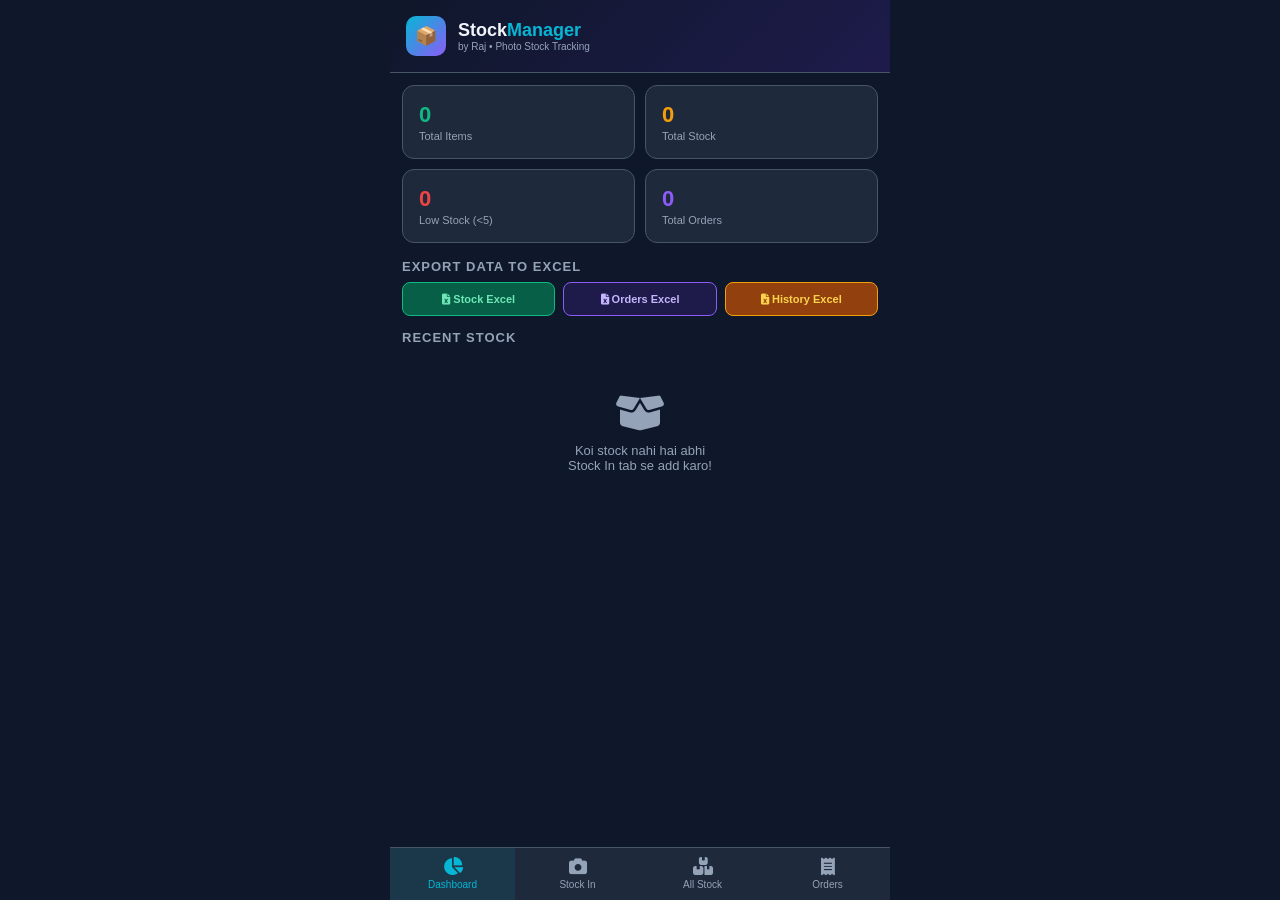
<file: StockManager.html>
<!DOCTYPE html>
<html lang="hi">
<head>
<meta charset="UTF-8">
<meta name="viewport" content="width=device-width, initial-scale=1.0, user-scalable=no">
<title>Stock Manager by Raj</title>
<link href="https://cdnjs.cloudflare.com/ajax/libs/font-awesome/6.4.0/css/all.min.css" rel="stylesheet">
<style>
*{margin:0;padding:0;box-sizing:border-box;-webkit-tap-highlight-color:transparent}
:root{--bg:#0f172a;--card:#1e293b;--card2:#334155;--accent:#06b6d4;--green:#10b981;--red:#ef4444;--orange:#f59e0b;--purple:#8b5cf6;--text:#f1f5f9;--muted:#94a3b8;--border:#475569}
body{font-family:-apple-system,BlinkMacSystemFont,'Segoe UI',sans-serif;background:var(--bg);color:var(--text);min-height:100vh}
.app{max-width:500px;margin:0 auto;min-height:100vh;display:flex;flex-direction:column}

header{background:linear-gradient(135deg,#0f172a,#1e1b4b);padding:16px;display:flex;align-items:center;gap:12px;border-bottom:1px solid var(--border);position:sticky;top:0;z-index:100}
.logo{width:40px;height:40px;background:linear-gradient(135deg,var(--accent),var(--purple));border-radius:10px;display:flex;align-items:center;justify-content:center;font-size:18px}
header h1{font-size:18px;font-weight:800}
header h1 span{color:var(--accent)}
header small{display:block;font-size:10px;color:var(--muted);font-weight:400}

.content{flex:1;padding:12px;overflow-y:auto;padding-bottom:80px}

/* Bottom Nav */
.bottom-nav{position:fixed;bottom:0;left:50%;transform:translateX(-50%);width:100%;max-width:500px;background:var(--card);border-top:1px solid var(--border);display:flex;z-index:100}
.nav-btn{flex:1;padding:10px 4px;text-align:center;cursor:pointer;transition:all .2s;border:none;background:none;color:var(--muted);font-size:10px;font-family:inherit;display:flex;flex-direction:column;align-items:center;gap:3px}
.nav-btn i{font-size:18px}
.nav-btn.active{color:var(--accent);background:rgba(6,182,212,.1)}

/* Tabs */
.tab{display:none}.tab.active{display:block;animation:fadeIn .3s}
@keyframes fadeIn{from{opacity:0;transform:translateY(8px)}to{opacity:1;transform:translateY(0)}}

/* Dashboard */
.stats{display:grid;grid-template-columns:1fr 1fr;gap:10px;margin-bottom:16px}
.stat-card{background:var(--card);border-radius:12px;padding:16px;border:1px solid var(--border)}
.stat-card h3{font-size:22px;margin-bottom:2px}
.stat-card p{font-size:11px;color:var(--muted)}
.stat-card.green h3{color:var(--green)}.stat-card.red h3{color:var(--red)}.stat-card.orange h3{color:var(--orange)}.stat-card.purple h3{color:var(--purple)}

.section-title{font-size:13px;font-weight:700;color:var(--muted);margin:14px 0 8px;text-transform:uppercase;letter-spacing:1px}

/* Stock Items */
.stock-item{background:var(--card);border:1px solid var(--border);border-radius:12px;padding:12px;margin-bottom:10px;display:flex;gap:12px;align-items:center}
.stock-img{width:56px;height:56px;border-radius:8px;object-fit:cover;background:var(--card2);flex-shrink:0}
.stock-info{flex:1;min-width:0}
.stock-info h4{font-size:14px;margin-bottom:2px;white-space:nowrap;overflow:hidden;text-overflow:ellipsis}
.stock-info p{font-size:11px;color:var(--muted)}
.stock-qty{text-align:right}
.stock-qty h3{font-size:18px;color:var(--green)}
.stock-qty small{font-size:10px;color:var(--muted)}
.stock-actions{display:flex;gap:6px;margin-top:6px}
.stock-actions button{padding:5px 10px;border:none;border-radius:6px;font-size:11px;font-weight:700;cursor:pointer}
.btn-out{background:var(--red);color:#fff}
.btn-edit{background:var(--card2);color:var(--text);border:1px solid var(--border)!important}

/* Add Stock Form */
.form-card{background:var(--card);border:1px solid var(--border);border-radius:14px;padding:16px}
.form-group{margin-bottom:14px}
.form-group label{display:block;font-size:12px;color:var(--muted);margin-bottom:6px;font-weight:600}
.form-group input,.form-group select{width:100%;padding:12px;background:var(--bg);border:1px solid var(--border);border-radius:8px;color:var(--text);font-size:14px;font-family:inherit}
.form-group input:focus{outline:none;border-color:var(--accent)}

.photo-box{width:100%;height:160px;border:2px dashed var(--border);border-radius:12px;display:flex;flex-direction:column;align-items:center;justify-content:center;cursor:pointer;position:relative;overflow:hidden;background:var(--bg)}
.photo-box img{width:100%;height:100%;object-fit:cover;position:absolute;top:0;left:0}
.photo-box i{font-size:32px;color:var(--muted)}
.photo-box p{font-size:12px;color:var(--muted);margin-top:6px}
#photoInput{position:absolute;top:0;left:0;width:100%;height:100%;opacity:0;cursor:pointer}

.btn-submit{width:100%;padding:14px;background:linear-gradient(135deg,var(--accent),#0891b2);border:none;border-radius:12px;color:#fff;font-size:15px;font-weight:800;cursor:pointer;font-family:inherit}
.btn-submit:active{opacity:.8}

/* Orders */
.order-item{background:var(--card);border:1px solid var(--border);border-radius:12px;padding:12px;margin-bottom:10px}
.order-head{display:flex;justify-content:space-between;align-items:center;margin-bottom:8px}
.order-head h4{font-size:13px}
.order-status{padding:3px 8px;border-radius:12px;font-size:10px;font-weight:700}
.status-pending{background:#92400e;color:#fcd34d}
.status-done{background:#065f46;color:#6ee7b7}
.order-items{font-size:11px;color:var(--muted);line-height:1.6}

/* Stock Out Modal */
.modal{display:none;position:fixed;top:0;left:0;right:0;bottom:0;background:rgba(0,0,0,.7);z-index:9999;align-items:center;justify-content:center;padding:20px}
.modal.show{display:flex}
.modal-content{background:var(--card);border-radius:14px;padding:20px;width:100%;max-width:360px}
.modal-content h3{margin-bottom:14px;font-size:16px}
.modal-close{float:right;background:var(--red);color:#fff;border:none;border-radius:6px;padding:4px 10px;cursor:pointer;font-weight:700}

.empty{text-align:center;padding:40px 20px;color:var(--muted);font-size:13px}
.empty i{font-size:40px;margin-bottom:10px;display:block}

/* Search */
.search-box{margin-bottom:12px}
.search-box input{width:100%;padding:10px 14px;background:var(--card);border:1px solid var(--border);border-radius:10px;color:var(--text);font-size:13px}
</style>
</head>
<body>
<div class="app">
<header>
  <div class="logo">📦</div>
  <div><h1>Stock<span>Manager</span></h1><small>by Raj • Photo Stock Tracking</small></div>
</header>

<div class="content">
  <!-- Dashboard Tab -->
  <div class="tab active" id="tabDash">
    <div class="stats">
      <div class="stat-card green"><h3 id="sTotalItems">0</h3><p>Total Items</p></div>
      <div class="stat-card orange"><h3 id="sTotalQty">0</h3><p>Total Stock</p></div>
      <div class="stat-card red"><h3 id="sLowStock">0</h3><p>Low Stock (&lt;5)</p></div>
      <div class="stat-card purple"><h3 id="sTotalOrders">0</h3><p>Total Orders</p></div>
    </div>
    <div class="section-title">Export Data to Excel</div>
    <div style="display:flex;gap:8px;margin-bottom:14px;flex-wrap:wrap">
      <button onclick="exportStockExcel()" style="flex:1;padding:10px;background:#065f46;border:1px solid #10b981;border-radius:8px;color:#6ee7b7;font-weight:700;font-size:11px;cursor:pointer;font-family:inherit"><i class="fas fa-file-excel"></i> Stock Excel</button>
      <button onclick="exportOrdersExcel()" style="flex:1;padding:10px;background:#1e1b4b;border:1px solid #8b5cf6;border-radius:8px;color:#c4b5fd;font-weight:700;font-size:11px;cursor:pointer;font-family:inherit"><i class="fas fa-file-excel"></i> Orders Excel</button>
      <button onclick="exportHistoryExcel()" style="flex:1;padding:10px;background:#92400e;border:1px solid #f59e0b;border-radius:8px;color:#fcd34d;font-weight:700;font-size:11px;cursor:pointer;font-family:inherit"><i class="fas fa-file-excel"></i> History Excel</button>
    </div>
    <div class="section-title">Recent Stock</div>
    <div id="dashStock"></div>
  </div>

  <!-- Stock In Tab -->
  <div class="tab" id="tabAdd">
    <div class="form-card">
      <h3 style="margin-bottom:14px;font-size:16px">📷 Naya Stock Add Karo</h3>
      <div class="form-group">
        <label>Photo (Camera ya Gallery)</label>
        <div class="photo-box" id="photoBox">
          <i class="fas fa-camera"></i>
          <p>Tap to capture / select photo</p>
          <input type="file" id="photoInput" accept="image/*" capture="environment">
          <img id="photoPreview" style="display:none">
        </div>
      </div>
      <div class="form-group"><label>Product Name</label><input type="text" id="inName" placeholder="e.g. Maggi, Dettol..."></div>
      <div class="form-group"><label>Category</label><input type="text" id="inCat" placeholder="e.g. Food, FMCG, Electronics..."></div>
      <div class="form-group"><label>Quantity (Stock In)</label><input type="number" id="inQty" placeholder="e.g. 100" min="1"></div>
      <div class="form-group"><label>Price per unit (₹)</label><input type="number" id="inPrice" placeholder="e.g. 25" min="0"></div>
      <button class="btn-submit" onclick="addStock()"><i class="fas fa-plus"></i> Stock Add Karo</button>
    </div>
  </div>

  <!-- All Stock Tab -->
  <div class="tab" id="tabStock">
    <div class="search-box"><input type="text" id="searchStock" placeholder="🔍 Search stock..." oninput="renderStock()"></div>
    <div id="stockList"></div>
  </div>

  <!-- Orders Tab -->
  <div class="tab" id="tabOrders">
    <div style="display:flex;justify-content:space-between;align-items:center;margin-bottom:12px">
      <div class="section-title" style="margin:0">Orders</div>
      <button onclick="showNewOrder()" style="padding:8px 14px;background:var(--accent);border:none;border-radius:8px;color:#fff;font-weight:700;font-size:12px;cursor:pointer"><i class="fas fa-plus"></i> New Order</button>
    </div>
    <div id="orderList"></div>
  </div>
</div>

<!-- Bottom Nav -->
<nav class="bottom-nav">
  <button class="nav-btn active" data-tab="tabDash"><i class="fas fa-chart-pie"></i>Dashboard</button>
  <button class="nav-btn" data-tab="tabAdd"><i class="fas fa-camera"></i>Stock In</button>
  <button class="nav-btn" data-tab="tabStock"><i class="fas fa-boxes-stacked"></i>All Stock</button>
  <button class="nav-btn" data-tab="tabOrders"><i class="fas fa-receipt"></i>Orders</button>
</nav>

<!-- Stock Out Modal -->
<div class="modal" id="outModal">
  <div class="modal-content">
    <button class="modal-close" onclick="closeModal()">✕</button>
    <h3>📤 Stock Out</h3>
    <div class="form-group"><label>Item: <b id="outItemName"></b></label></div>
    <div class="form-group"><label>Available: <b id="outItemQty"></b></label></div>
    <div class="form-group"><label>Kitna nikalna hai?</label><input type="number" id="outQty" min="1" placeholder="Qty"></div>
    <div class="form-group"><label>Reason</label><input type="text" id="outReason" placeholder="e.g. Sold, Damaged, Order #123"></div>
    <button class="btn-submit" onclick="doStockOut()" style="background:var(--red)">📤 Stock Out Karo</button>
  </div>
</div>

<!-- New Order Modal -->
<div class="modal" id="orderModal">
  <div class="modal-content">
    <button class="modal-close" onclick="closeOrderModal()">✕</button>
    <h3>🛒 New Order</h3>
    <div class="form-group"><label>Customer Name</label><input type="text" id="ordCust" placeholder="Customer ka naam"></div>
    <div class="form-group"><label>Select Item</label><select id="ordItem"></select></div>
    <div class="form-group"><label>Quantity</label><input type="number" id="ordQty" min="1" placeholder="Kitna?"></div>
    <button class="btn-submit" onclick="createOrder()" style="background:var(--purple)">🛒 Order Create Karo</button>
  </div>
</div>
</div>

<script>
// ========== DATA ==========
var stock = JSON.parse(localStorage.getItem('sm_stock') || '[]');
var orders = JSON.parse(localStorage.getItem('sm_orders') || '[]');
var currentPhoto = '';
var outIdx = -1;

// ========== NAV ==========
document.querySelectorAll('.nav-btn').forEach(function(btn){
  btn.onclick = function(){
    document.querySelectorAll('.nav-btn').forEach(function(b){b.classList.remove('active');});
    btn.classList.add('active');
    document.querySelectorAll('.tab').forEach(function(t){t.classList.remove('active');});
    document.getElementById(btn.dataset.tab).classList.add('active');
    if(btn.dataset.tab==='tabDash')renderDash();
    if(btn.dataset.tab==='tabStock')renderStock();
    if(btn.dataset.tab==='tabOrders')renderOrders();
  };
});

// ========== PHOTO ==========
document.getElementById('photoInput').onchange = function(e){
  var file = e.target.files[0];
  if(!file)return;
  var reader = new FileReader();
  reader.onload = function(ev){
    currentPhoto = ev.target.result;
    var img = document.getElementById('photoPreview');
    img.src = currentPhoto;
    img.style.display = 'block';
  };
  reader.readAsDataURL(file);
};

// ========== ADD STOCK ==========
function addStock(){
  var name = document.getElementById('inName').value.trim();
  var cat = document.getElementById('inCat').value.trim();
  var qty = parseInt(document.getElementById('inQty').value) || 0;
  var price = parseFloat(document.getElementById('inPrice').value) || 0;
  if(!name){alert('Product name daalo!');return;}
  if(!qty){alert('Quantity daalo!');return;}
  
  // Check if item exists
  var found = -1;
  for(var i=0;i<stock.length;i++){
    if(stock[i].name.toLowerCase() === name.toLowerCase()){found=i;break;}
  }
  
  if(found >= 0){
    stock[found].qty += qty;
    stock[found].lastUpdate = new Date().toISOString();
    if(currentPhoto) stock[found].photo = currentPhoto;
    if(price) stock[found].price = price;
  } else {
    stock.push({
      id: Date.now(),
      name: name,
      category: cat || 'General',
      qty: qty,
      price: price,
      photo: currentPhoto || '',
      addedDate: new Date().toISOString(),
      lastUpdate: new Date().toISOString(),
      history: [{type:'in',qty:qty,date:new Date().toISOString(),reason:'Initial stock'}]
    });
  }
  
  saveData();
  alert('✅ Stock added: ' + name + ' (Qty: ' + qty + ')');
  
  // Reset form
  document.getElementById('inName').value='';
  document.getElementById('inCat').value='';
  document.getElementById('inQty').value='';
  document.getElementById('inPrice').value='';
  document.getElementById('photoPreview').style.display='none';
  currentPhoto='';
}

// ========== STOCK OUT ==========
function showStockOut(idx){
  outIdx = idx;
  document.getElementById('outItemName').textContent = stock[idx].name;
  document.getElementById('outItemQty').textContent = stock[idx].qty;
  document.getElementById('outQty').value = '';
  document.getElementById('outReason').value = '';
  document.getElementById('outModal').classList.add('show');
}
function closeModal(){document.getElementById('outModal').classList.remove('show');}

function doStockOut(){
  var qty = parseInt(document.getElementById('outQty').value) || 0;
  var reason = document.getElementById('outReason').value.trim() || 'Stock out';
  if(!qty || qty <= 0){alert('Qty daalo!');return;}
  if(qty > stock[outIdx].qty){alert('Itna stock nahi hai! Available: ' + stock[outIdx].qty);return;}
  
  stock[outIdx].qty -= qty;
  stock[outIdx].lastUpdate = new Date().toISOString();
  if(!stock[outIdx].history) stock[outIdx].history = [];
  stock[outIdx].history.push({type:'out',qty:qty,date:new Date().toISOString(),reason:reason});
  
  saveData();
  closeModal();
  alert('📤 Stock Out: ' + stock[outIdx].name + ' (-' + qty + ')');
  renderStock();
  renderDash();
}

// ========== ORDERS ==========
function showNewOrder(){
  var sel = document.getElementById('ordItem');
  sel.innerHTML = '';
  for(var i=0;i<stock.length;i++){
    sel.innerHTML += '<option value="'+i+'">'+stock[i].name+' (Available: '+stock[i].qty+')</option>';
  }
  document.getElementById('ordCust').value = '';
  document.getElementById('ordQty').value = '';
  document.getElementById('orderModal').classList.add('show');
}
function closeOrderModal(){document.getElementById('orderModal').classList.remove('show');}

function createOrder(){
  var cust = document.getElementById('ordCust').value.trim();
  var itemIdx = parseInt(document.getElementById('ordItem').value);
  var qty = parseInt(document.getElementById('ordQty').value) || 0;
  if(!cust){alert('Customer name daalo!');return;}
  if(!qty){alert('Qty daalo!');return;}
  if(qty > stock[itemIdx].qty){alert('Stock nahi hai! Available: '+stock[itemIdx].qty);return;}
  
  // Stock out
  stock[itemIdx].qty -= qty;
  stock[itemIdx].lastUpdate = new Date().toISOString();
  if(!stock[itemIdx].history) stock[itemIdx].history = [];
  stock[itemIdx].history.push({type:'out',qty:qty,date:new Date().toISOString(),reason:'Order - '+cust});
  
  // Create order
  orders.push({
    id: Date.now(),
    customer: cust,
    item: stock[itemIdx].name,
    qty: qty,
    total: qty * (stock[itemIdx].price || 0),
    date: new Date().toISOString(),
    status: 'pending'
  });
  
  saveData();
  closeOrderModal();
  alert('🛒 Order created for ' + cust);
  renderOrders();
  renderDash();
}

function markDone(idx){
  orders[idx].status = 'done';
  saveData();
  renderOrders();
}

// ========== RENDER ==========
function renderDash(){
  var totalQty = 0, low = 0;
  for(var i=0;i<stock.length;i++){totalQty+=stock[i].qty;if(stock[i].qty<5)low++;}
  document.getElementById('sTotalItems').textContent = stock.length;
  document.getElementById('sTotalQty').textContent = totalQty;
  document.getElementById('sLowStock').textContent = low;
  document.getElementById('sTotalOrders').textContent = orders.length;
  
  var html = '';
  var recent = stock.slice(-5).reverse();
  if(recent.length === 0){html = '<div class="empty"><i class="fas fa-box-open"></i>Koi stock nahi hai abhi<br>Stock In tab se add karo!</div>';}
  else{
    for(var j=0;j<recent.length;j++){
      var s = recent[j];
      html += '<div class="stock-item"><img class="stock-img" src="'+(s.photo||'data:image/svg+xml,<svg xmlns=%22http://www.w3.org/2000/svg%22 viewBox=%220 0 56 56%22><rect fill=%22%23334155%22 width=%2256%22 height=%2256%22/><text x=%2228%22 y=%2234%22 text-anchor=%22middle%22 fill=%22%2394a3b8%22 font-size=%2220%22>📦</text></svg>')+'"><div class="stock-info"><h4>'+s.name+'</h4><p>'+s.category+' • ₹'+(s.price||0)+'/unit</p></div><div class="stock-qty"><h3>'+s.qty+'</h3><small>qty</small></div></div>';
    }
  }
  document.getElementById('dashStock').innerHTML = html;
}

function renderStock(){
  var search = (document.getElementById('searchStock').value||'').toLowerCase();
  var filtered = stock.filter(function(s){return !search || s.name.toLowerCase().indexOf(search)>=0 || s.category.toLowerCase().indexOf(search)>=0;});
  var html = '';
  if(filtered.length === 0){html = '<div class="empty"><i class="fas fa-search"></i>Koi stock nahi mila</div>';}
  else{
    for(var i=0;i<filtered.length;i++){
      var s = filtered[i];
      var realIdx = stock.indexOf(s);
      var qtyColor = s.qty < 5 ? 'color:var(--red)' : 'color:var(--green)';
      html += '<div class="stock-item"><img class="stock-img" src="'+(s.photo||'data:image/svg+xml,<svg xmlns=%22http://www.w3.org/2000/svg%22 viewBox=%220 0 56 56%22><rect fill=%22%23334155%22 width=%2256%22 height=%2256%22/><text x=%2228%22 y=%2234%22 text-anchor=%22middle%22 fill=%22%2394a3b8%22 font-size=%2220%22>📦</text></svg>')+'"><div class="stock-info"><h4>'+s.name+'</h4><p>'+s.category+' • ₹'+(s.price||0)+'/unit</p><div class="stock-actions"><button class="btn-out" onclick="showStockOut('+realIdx+')">📤 Out</button><button class="btn-edit" onclick="deleteItem('+realIdx+')">🗑️</button></div></div><div class="stock-qty"><h3 style="'+qtyColor+'">'+s.qty+'</h3><small>qty</small></div></div>';
    }
  }
  document.getElementById('stockList').innerHTML = html;
}

function renderOrders(){
  var html = '';
  if(orders.length === 0){html = '<div class="empty"><i class="fas fa-receipt"></i>Koi order nahi hai<br>New Order button se add karo!</div>';}
  else{
    var rev = orders.slice().reverse();
    for(var i=0;i<rev.length;i++){
      var o = rev[i];
      var realIdx = orders.indexOf(o);
      var stClass = o.status==='done'?'status-done':'status-pending';
      var stText = o.status==='done'?'Delivered':'Pending';
      html += '<div class="order-item"><div class="order-head"><h4>🛒 '+o.customer+'</h4><span class="order-status '+stClass+'">'+stText+'</span></div><div class="order-items">📦 '+o.item+' × '+o.qty+(o.total?' = ₹'+o.total:'')+'<br>📅 '+new Date(o.date).toLocaleDateString()+'</div>'+(o.status!=='done'?'<button onclick="markDone('+realIdx+')" style="margin-top:8px;padding:6px 12px;background:var(--green);border:none;border-radius:6px;color:#fff;font-size:11px;font-weight:700;cursor:pointer">✅ Mark Delivered</button>':'')+'</div>';
    }
  }
  document.getElementById('orderList').innerHTML = html;
}

function deleteItem(idx){
  if(confirm('Delete "'+stock[idx].name+'"?')){
    stock.splice(idx,1);
    saveData();
    renderStock();
    renderDash();
  }
}

// ========== SAVE ==========
function saveData(){
  localStorage.setItem('sm_stock',JSON.stringify(stock));
  localStorage.setItem('sm_orders',JSON.stringify(orders));
}

// ========== EXPORT TO EXCEL ==========
function exportStockExcel(){
  if(stock.length===0){alert('Koi stock nahi hai export karne ke liye!');return;}
  var csv = 'Product Name,Category,Quantity,Price,Total Value,Added Date,Last Update\n';
  for(var i=0;i<stock.length;i++){
    var s=stock[i];
    csv += '"'+s.name+'","'+s.category+'",'+s.qty+','+s.price+','+(s.qty*s.price)+',"'+new Date(s.addedDate).toLocaleDateString()+'","'+new Date(s.lastUpdate).toLocaleDateString()+'"\n';
  }
  var blob=new Blob([csv],{type:'text/csv'});
  var a=document.createElement('a');a.href=URL.createObjectURL(blob);a.download='Stock_Data_'+new Date().toISOString().split('T')[0]+'.csv';a.click();
  alert('✅ Excel file download ho gayi!');
}

function exportOrdersExcel(){
  if(orders.length===0){alert('Koi order nahi hai!');return;}
  var csv = 'Customer,Item,Quantity,Total,Date,Status\n';
  for(var i=0;i<orders.length;i++){
    var o=orders[i];
    csv += '"'+o.customer+'","'+o.item+'",'+o.qty+','+o.total+',"'+new Date(o.date).toLocaleDateString()+'","'+o.status+'"\n';
  }
  var blob=new Blob([csv],{type:'text/csv'});
  var a=document.createElement('a');a.href=URL.createObjectURL(blob);a.download='Orders_Data_'+new Date().toISOString().split('T')[0]+'.csv';a.click();
  alert('✅ Orders Excel download ho gayi!');
}

function exportHistoryExcel(){
  var csv = 'Product,Type,Quantity,Date,Reason\n';
  var hasData = false;
  for(var i=0;i<stock.length;i++){
    var s=stock[i];
    if(s.history){
      for(var j=0;j<s.history.length;j++){
        var h=s.history[j];
        csv += '"'+s.name+'","'+(h.type==='in'?'STOCK IN':'STOCK OUT')+'",'+h.qty+',"'+new Date(h.date).toLocaleDateString()+'","'+(h.reason||'')+'"\n';
        hasData=true;
      }
    }
  }
  if(!hasData){alert('Koi history nahi hai!');return;}
  var blob=new Blob([csv],{type:'text/csv'});
  var a=document.createElement('a');a.href=URL.createObjectURL(blob);a.download='Stock_History_'+new Date().toISOString().split('T')[0]+'.csv';a.click();
  alert('✅ History Excel download ho gayi!');
}

// ========== INIT ==========
renderDash();
</script>
</body>
</html>
</file>
